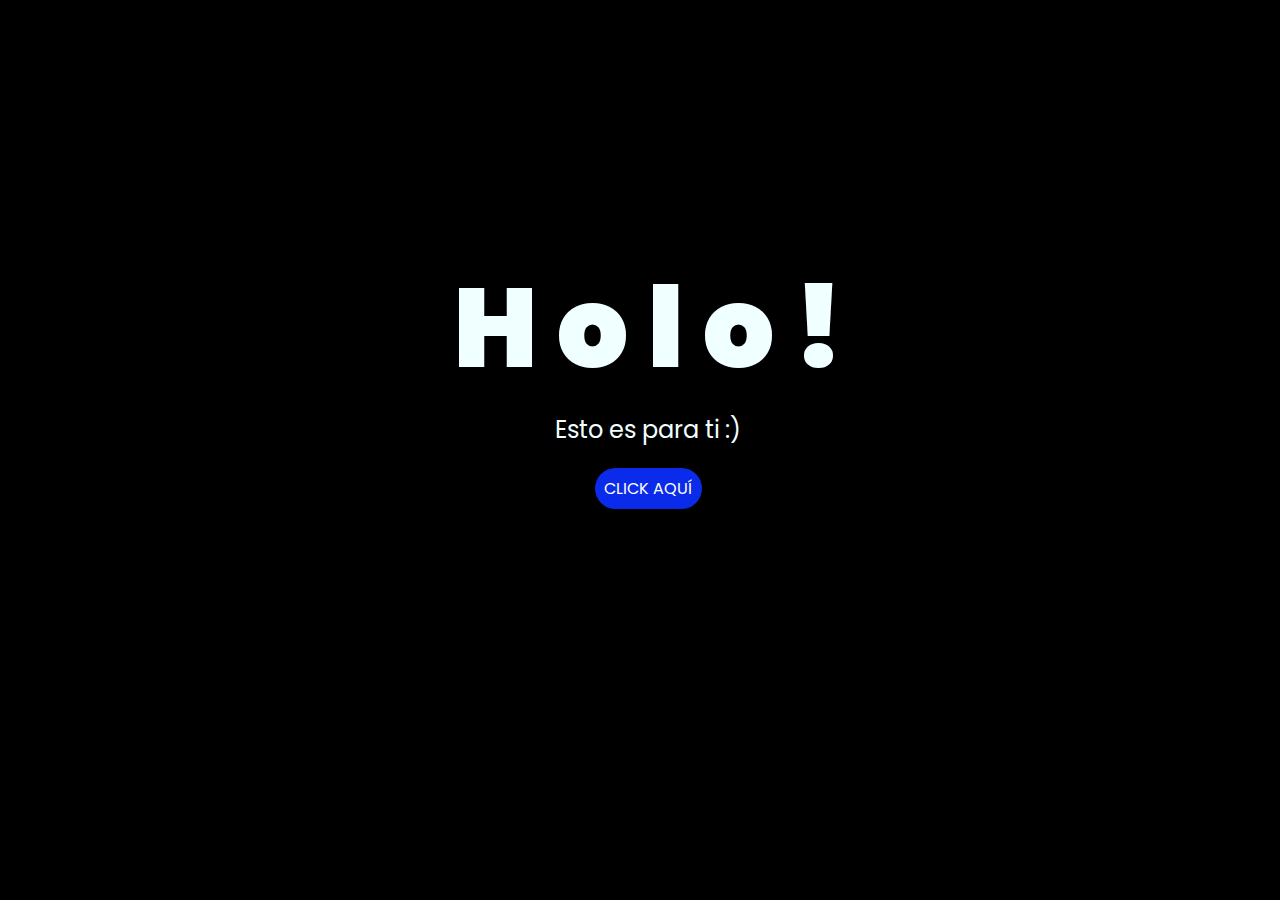
<file: index.html>
<!DOCTYPE html>
<html lang="es">

<head>
    <meta charset="UTF-8">
    <meta http-equiv="X-UA-Compatible" content="IE=edge">
    <meta name="viewport" content="width=device-width, initial-scale=1.0">
    <link rel="stylesheet" href="css/style.css">
    <link rel="icon" href="img/flowers.png" type="image/x-icon">
    <title>Flowers</title>
</head>

<body>
    <div class="greetings">
        <span>H</span>
        <span>o</span>
        <span>l</span>
        <span>o</span>
        <span>!</span>
    </div>
    <div class="description">
        <span>Esto es para ti :)</span>
    </div>
    <div class="button">
        <button class="botones">
            <a href="flower.html" style="color: #fff;">CLICK AQUÍ</a>
        </button>
    </div>

</body>

</html>
</file>
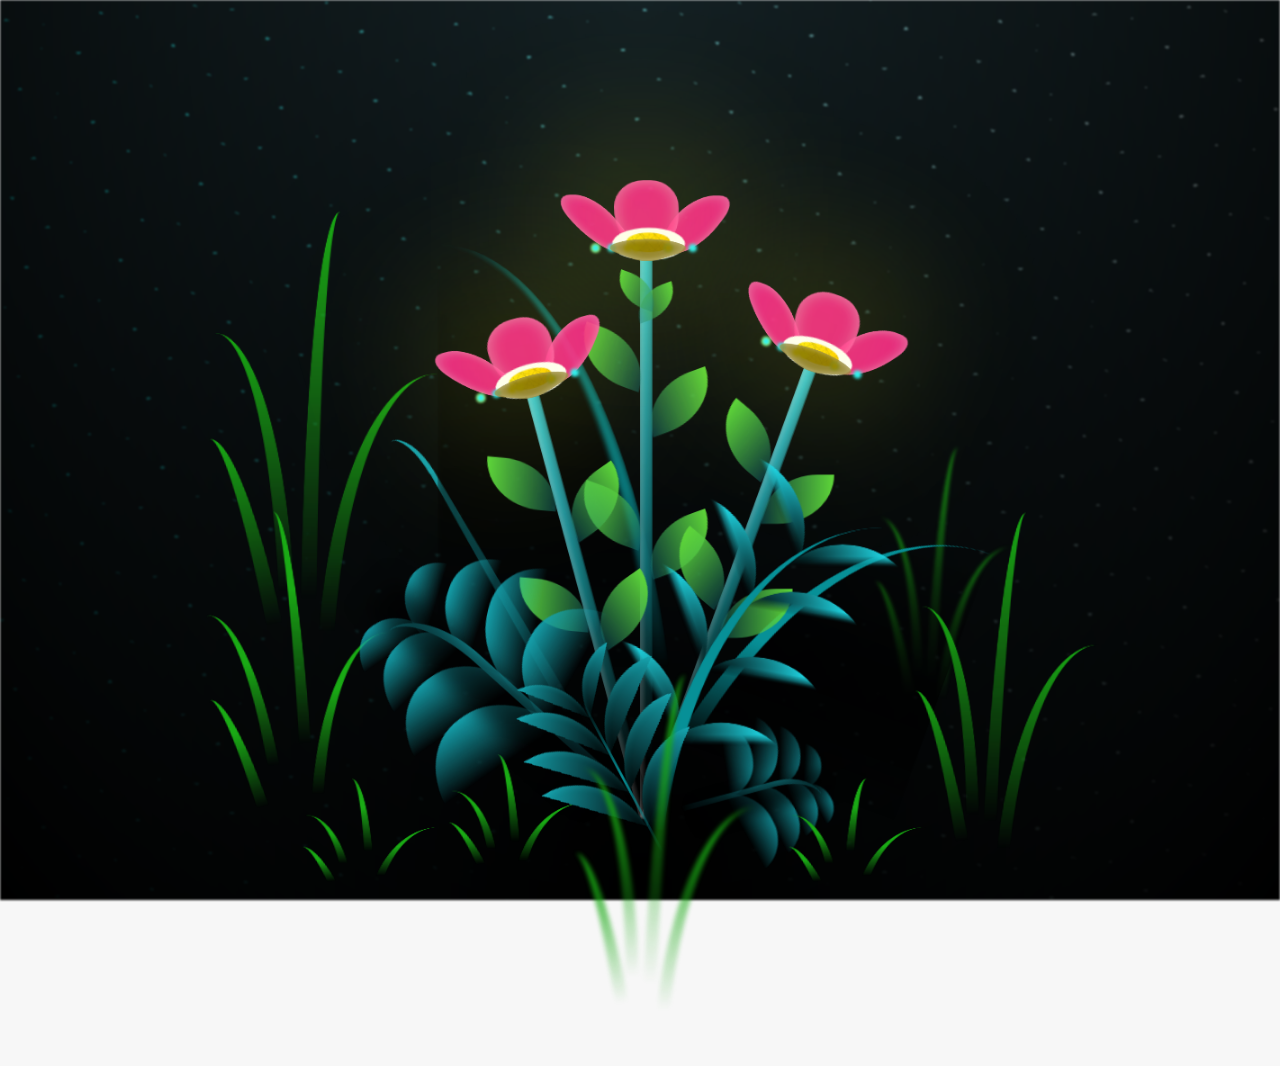
<file: flower.html>
<!DOCTYPE html>
<html lang="es">
  <head>
    <meta charset="UTF-8" />
    <meta http-equiv="X-UA-Compatible" content="IE=edge" />
    <meta name="viewport" content="width=device-width, initial-scale=1.0" />
    <link rel="stylesheet" href="css/main.css" />
    <link rel="icon" href="img/flowers.png" type="image/x-icon" />
    <title>Flower</title>
  </head>
     
    </div>
    <h1 class="titulo">Un recordatorio de que eres alguien muy especial para mí.</h1>
  
    <div class="night"></div>
    <div class="flowers">
      <div class="flower flower--1">
        <div class="flower__leafs flower__leafs--1">
          <div class="flower__leaf flower__leaf--1"></div>
          <div class="flower__leaf flower__leaf--2"></div>
          <div class="flower__leaf flower__leaf--3"></div>
          <div class="flower__leaf flower__leaf--4"></div>
          <div class="flower__white-circle"></div>

          <div class="flower__light flower__light--1"></div>
          <div class="flower__light flower__light--2"></div>
          <div class="flower__light flower__light--3"></div>
          <div class="flower__light flower__light--4"></div>
          <div class="flower__light flower__light--5"></div>
          <div class="flower__light flower__light--6"></div>
          <div class="flower__light flower__light--7"></div>
          <div class="flower__light flower__light--8"></div>
        </div>
        <div class="flower__line">
          <div class="flower__line__leaf flower__line__leaf--1"></div>
          <div class="flower__line__leaf flower__line__leaf--2"></div>
          <div class="flower__line__leaf flower__line__leaf--3"></div>
          <div class="flower__line__leaf flower__line__leaf--4"></div>
          <div class="flower__line__leaf flower__line__leaf--5"></div>
          <div class="flower__line__leaf flower__line__leaf--6"></div>
        </div>
      </div>

      <div class="flower flower--2">
        <div class="flower__leafs flower__leafs--2">
          <div class="flower__leaf flower__leaf--1"></div>
          <div class="flower__leaf flower__leaf--2"></div>
          <div class="flower__leaf flower__leaf--3"></div>
          <div class="flower__leaf flower__leaf--4"></div>
          <div class="flower__white-circle"></div>

          <div class="flower__light flower__light--1"></div>
          <div class="flower__light flower__light--2"></div>
          <div class="flower__light flower__light--3"></div>
          <div class="flower__light flower__light--4"></div>
          <div class="flower__light flower__light--5"></div>
          <div class="flower__light flower__light--6"></div>
          <div class="flower__light flower__light--7"></div>
          <div class="flower__light flower__light--8"></div>
        </div>
        <div class="flower__line">
          <div class="flower__line__leaf flower__line__leaf--1"></div>
          <div class="flower__line__leaf flower__line__leaf--2"></div>
          <div class="flower__line__leaf flower__line__leaf--3"></div>
          <div class="flower__line__leaf flower__line__leaf--4"></div>
        </div>
      </div>

      <div class="flower flower--3">
        <div class="flower__leafs flower__leafs--3">
          <div class="flower__leaf flower__leaf--1"></div>
          <div class="flower__leaf flower__leaf--2"></div>
          <div class="flower__leaf flower__leaf--3"></div>
          <div class="flower__leaf flower__leaf--4"></div>
          <div class="flower__white-circle"></div>

          <div class="flower__light flower__light--1"></div>
          <div class="flower__light flower__light--2"></div>
          <div class="flower__light flower__light--3"></div>
          <div class="flower__light flower__light--4"></div>
          <div class="flower__light flower__light--5"></div>
          <div class="flower__light flower__light--6"></div>
          <div class="flower__light flower__light--7"></div>
          <div class="flower__light flower__light--8"></div>
        </div>
        <div class="flower__line">
          <div class="flower__line__leaf flower__line__leaf--1"></div>
          <div class="flower__line__leaf flower__line__leaf--2"></div>
          <div class="flower__line__leaf flower__line__leaf--3"></div>
          <div class="flower__line__leaf flower__line__leaf--4"></div>
        </div>
      </div>

      <div class="grow-ans" style="--d: 1.2s">
        <div class="flower__g-long">
          <div class="flower__g-long__top"></div>
          <div class="flower__g-long__bottom"></div>
        </div>
      </div>

      <div class="growing-grass">
        <div class="flower__grass flower__grass--1">
          <div class="flower__grass--top"></div>
          <div class="flower__grass--bottom"></div>
          <div class="flower__grass__leaf flower__grass__leaf--1"></div>
          <div class="flower__grass__leaf flower__grass__leaf--2"></div>
          <div class="flower__grass__leaf flower__grass__leaf--3"></div>
          <div class="flower__grass__leaf flower__grass__leaf--4"></div>
          <div class="flower__grass__leaf flower__grass__leaf--5"></div>
          <div class="flower__grass__leaf flower__grass__leaf--6"></div>
          <div class="flower__grass__leaf flower__grass__leaf--7"></div>
          <div class="flower__grass__leaf flower__grass__leaf--8"></div>
          <div class="flower__grass__overlay"></div>
        </div>
      </div>

      <div class="growing-grass">
        <div class="flower__grass flower__grass--2">
          <div class="flower__grass--top"></div>
          <div class="flower__grass--bottom"></div>
          <div class="flower__grass__leaf flower__grass__leaf--1"></div>
          <div class="flower__grass__leaf flower__grass__leaf--2"></div>
          <div class="flower__grass__leaf flower__grass__leaf--3"></div>
          <div class="flower__grass__leaf flower__grass__leaf--4"></div>
          <div class="flower__grass__leaf flower__grass__leaf--5"></div>
          <div class="flower__grass__leaf flower__grass__leaf--6"></div>
          <div class="flower__grass__leaf flower__grass__leaf--7"></div>
          <div class="flower__grass__leaf flower__grass__leaf--8"></div>
          <div class="flower__grass__overlay"></div>
        </div>
      </div>

      <div class="grow-ans" style="--d: 2.4s">
        <div class="flower__g-right flower__g-right--1">
          <div class="leaf"></div>
        </div>
      </div>

      <div class="grow-ans" style="--d: 2.8s">
        <div class="flower__g-right flower__g-right--2">
          <div class="leaf"></div>
        </div>
      </div>

      <div class="grow-ans" style="--d: 2.8s">
        <div class="flower__g-front">
          <div
            class="flower__g-front__leaf-wrapper flower__g-front__leaf-wrapper--1"
          >
            <div class="flower__g-front__leaf"></div>
          </div>
          <div
            class="flower__g-front__leaf-wrapper flower__g-front__leaf-wrapper--2"
          >
            <div class="flower__g-front__leaf"></div>
          </div>
          <div
            class="flower__g-front__leaf-wrapper flower__g-front__leaf-wrapper--3"
          >
            <div class="flower__g-front__leaf"></div>
          </div>
          <div
            class="flower__g-front__leaf-wrapper flower__g-front__leaf-wrapper--4"
          >
            <div class="flower__g-front__leaf"></div>
          </div>
          <div
            class="flower__g-front__leaf-wrapper flower__g-front__leaf-wrapper--5"
          >
            <div class="flower__g-front__leaf"></div>
          </div>
          <div
            class="flower__g-front__leaf-wrapper flower__g-front__leaf-wrapper--6"
          >
            <div class="flower__g-front__leaf"></div>
          </div>
          <div
            class="flower__g-front__leaf-wrapper flower__g-front__leaf-wrapper--7"
          >
            <div class="flower__g-front__leaf"></div>
          </div>
          <div
            class="flower__g-front__leaf-wrapper flower__g-front__leaf-wrapper--8"
          >
            <div class="flower__g-front__leaf"></div>
          </div>
          <div class="flower__g-front__line"></div>
        </div>
      </div>

      <div class="grow-ans" style="--d: 3.2s">
        <div class="flower__g-fr">
          <div class="leaf"></div>
          <div class="flower__g-fr__leaf flower__g-fr__leaf--1"></div>
          <div class="flower__g-fr__leaf flower__g-fr__leaf--2"></div>
          <div class="flower__g-fr__leaf flower__g-fr__leaf--3"></div>
          <div class="flower__g-fr__leaf flower__g-fr__leaf--4"></div>
          <div class="flower__g-fr__leaf flower__g-fr__leaf--5"></div>
          <div class="flower__g-fr__leaf flower__g-fr__leaf--6"></div>
          <div class="flower__g-fr__leaf flower__g-fr__leaf--7"></div>
          <div class="flower__g-fr__leaf flower__g-fr__leaf--8"></div>
        </div>
      </div>

      <div class="long-g long-g--0">
        <div class="grow-ans" style="--d: 3s">
          <div class="leaf leaf--0"></div>
        </div>
        <div class="grow-ans" style="--d: 2.2s">
          <div class="leaf leaf--1"></div>
        </div>
        <div class="grow-ans" style="--d: 3.4s">
          <div class="leaf leaf--2"></div>
        </div>
        <div class="grow-ans" style="--d: 3.6s">
          <div class="leaf leaf--3"></div>
        </div>
      </div>

      <div class="long-g long-g--1">
        <div class="grow-ans" style="--d: 3.6s">
          <div class="leaf leaf--0"></div>
        </div>
        <div class="grow-ans" style="--d: 3.8s">
          <div class="leaf leaf--1"></div>
        </div>
        <div class="grow-ans" style="--d: 4s">
          <div class="leaf leaf--2"></div>
        </div>
        <div class="grow-ans" style="--d: 4.2s">
          <div class="leaf leaf--3"></div>
        </div>
      </div>

      <div class="long-g long-g--2">
        <div class="grow-ans" style="--d: 4s">
          <div class="leaf leaf--0"></div>
        </div>
        <div class="grow-ans" style="--d: 4.2s">
          <div class="leaf leaf--1"></div>
        </div>
        <div class="grow-ans" style="--d: 4.4s">
          <div class="leaf leaf--2"></div>
        </div>
        <div class="grow-ans" style="--d: 4.6s">
          <div class="leaf leaf--3"></div>
        </div>
      </div>

      <div class="long-g long-g--3">
        <div class="grow-ans" style="--d: 4s">
          <div class="leaf leaf--0"></div>
        </div>
        <div class="grow-ans" style="--d: 4.2s">
          <div class="leaf leaf--1"></div>
        </div>
        <div class="grow-ans" style="--d: 3s">
          <div class="leaf leaf--2"></div>
        </div>
        <div class="grow-ans" style="--d: 3.6s">
          <div class="leaf leaf--3"></div>
        </div>
      </div>

      <div class="long-g long-g--4">
        <div class="grow-ans" style="--d: 4s">
          <div class="leaf leaf--0"></div>
        </div>
        <div class="grow-ans" style="--d: 4.2s">
          <div class="leaf leaf--1"></div>
        </div>
        <div class="grow-ans" style="--d: 3s">
          <div class="leaf leaf--2"></div>
        </div>
        <div class="grow-ans" style="--d: 3.6s">
          <div class="leaf leaf--3"></div>
        </div>
      </div>

      <div class="long-g long-g--5">
        <div class="grow-ans" style="--d: 4s">
          <div class="leaf leaf--0"></div>
        </div>
        <div class="grow-ans" style="--d: 4.2s">
          <div class="leaf leaf--1"></div>
        </div>
        <div class="grow-ans" style="--d: 3s">
          <div class="leaf leaf--2"></div>
        </div>
        <div class="grow-ans" style="--d: 3.6s">
          <div class="leaf leaf--3"></div>
        </div>
      </div>

      <div class="long-g long-g--6">
        <div class="grow-ans" style="--d: 4.2s">
          <div class="leaf leaf--0"></div>
        </div>
        <div class="grow-ans" style="--d: 4.4s">
          <div class="leaf leaf--1"></div>
        </div>
        <div class="grow-ans" style="--d: 4.6s">
          <div class="leaf leaf--2"></div>
        </div>
        <div class="grow-ans" style="--d: 4.8s">
          <div class="leaf leaf--3"></div>
        </div>
      </div>

      <div class="long-g long-g--7">
        <div class="grow-ans" style="--d: 3s">
          <div class="leaf leaf--0"></div>
        </div>
        <div class="grow-ans" style="--d: 3.2s">
          <div class="leaf leaf--1"></div>
        </div>
        <div class="grow-ans" style="--d: 3.5s">
          <div class="leaf leaf--2"></div>
        </div>
        <div class="grow-ans" style="--d: 3.6s">
          <div class="leaf leaf--3"></div>
        </div>
      </div>
    </div>
    <script src="anim.js"></script>
    <script src="main.js"></script>
  </body>
</html>
</file>
<file: css/style.css>
@import url('https://fonts.googleapis.com/css2?family=Poppins:ital,wght@0,500;1,900&display=swap');
*{
    font-family: 'Poppins',cursive;
}
body{
    color: azure;
    width: 100%;
    height: 82vh;
    display: flex;
    flex-direction: column;
    align-items: center;
    justify-content: center;
    background-color: black;
    /* padding-top: -30; */
}

.botones{
    padding: 9px;
    border-radius: 80px;
    background-color: transparent;
    border: none;
}

.botones a{
    background-color: #0a2be9;
    padding: 9px;
    border-radius: 80px;
    -webkit-border-radius: 80px;
    -moz-border-radius: 80px;
    -ms-border-radius: 80px;
    -o-border-radius: 80px;

}

.botones a:focus{
    background-color: rgb(50, 194, 194);
}

.greetings{
    font-size: 7rem;
    font-weight: 900;
}
.greetings > span{
    animation: glow 2.5s ease-in-out infinite;
}
@keyframes glow{
    0%, 100%{
        color: #fff;
        text-shadow: 0 0 12px #39c6d6, 0 0 50px #39c6d6, 0 0 100px #39c6d6;
    }
    10%, 90%{
        color: #111;
        text-shadow: none;
    }
}
.greetings > span:nth-child(2){
    animation-delay: .2s ;
}
.greetings > span:nth-child(3){
    animation-delay: .4s ;
}
.greetings > span:nth-child(4){
    animation-delay: .6s;
}
.greetings > span:nth-child(5){
    animation-delay: .8s;
}
.greetings > span:nth-child(6){
    animation-delay: 1s;
}

.description{
    font-size: 1.5rem;
    margin-bottom: 20px;
}

.button a{
    text-decoration: none;
    font-size: 1rem;
    color: #111;
}

@media screen and (max-width:574px){
    .greetings{
        display: block;
        font-size: 4rem;
        font-weight: 800;
        text-align: center;
    }
    .description{
        font-size: 2rem;
    }
    
    .button a{
        font-size: 1rem;
    }
}
</file>
<file: css/main.css>
*,
*::after,
*::before {
  padding: 0;
  margin: 0;
  box-sizing: border-box;
}

:root {
  --dark-color: #000;
}

body {
  display: flex;
  align-items: flex-end;
  justify-content: center;
  min-height: 100vh;
  background-color: var(--dark-color);
  overflow: hidden;
  perspective: 1000px;
}

#lyrics {
  font-size: 28px;
  font-family: "Franklin Gothic Medium", "Arial Narrow", Arial, sans-serif;
  color: white;
  position: absolute;
  margin-bottom: 20%;
  z-index: 1;
  font-weight: bold;
  letter-spacing: 4px;
}
@media only screen and (max-width: 600px) {
  /* Estilos específicos para dispositivos con un ancho máximo de 600px */
  #lyrics {
      font-size: 14px; /* Reduce el tamaño del texto para dispositivos más pequeños */
      margin-bottom: 530px;
      letter-spacing: 3px;
  }

}
.titulo {
  margin-bottom: 180px;
  font-family: "Arial Narrow", Arial, sans-serif;
  color: #00ffff;
  position: absolute;
  font-weight: bold;
  letter-spacing: 10px;
  opacity: 0;
  animation: fadeIn 3s ease-in-out forwards;
  text-align: center;
}
@keyframes fadeIn {
  from {
    opacity: 0;
  }
  to {
    opacity: 1;
  }
}

.night {
  z-index: -1;
  position: absolute;
  left: 50%;
  top: 0;
  transform: translateX(-50%);
  width: 100%;
  height: 100%;
  filter: blur(0.1vmin);
  background-image: radial-gradient(
      ellipse at top,
      transparent 0%,
      var(--dark-color)
    ),
    radial-gradient(
      ellipse at bottom,
      var(--dark-color),
      rgba(145, 233, 255, 0.2)
    ),
    repeating-linear-gradient(
      220deg,
      rgb(0, 0, 0) 0px,
      rgb(0, 0, 0) 19px,
      transparent 19px,
      transparent 22px
    ),
    repeating-linear-gradient(
      189deg,
      rgb(0, 0, 0) 0px,
      rgb(0, 0, 0) 19px,
      transparent 19px,
      transparent 22px
    ),
    repeating-linear-gradient(
      148deg,
      rgb(0, 0, 0) 0px,
      rgb(0, 0, 0) 19px,
      transparent 19px,
      transparent 22px
    ),
    linear-gradient(90deg, rgb(0, 255, 250), rgb(240, 240, 240));
}

.flowers {
  position: relative;
  transform: scale(0.9);
  /*margin-bottom: 100px;
  */
}

@media only screen and (max-width: 600px) {
  /* Estilos específicos para dispositivos con un ancho máximo de 600px */
.flowers {
      font-size: 14px;
      margin-bottom: 35%;
      letter-spacing: 3px;
      transform: scale(1.0);
}

}

.flower {
  position: absolute;
  bottom: 10vmin;
  transform-origin: bottom center;
  z-index: 10;
  --fl-speed: 0.8s;
}
.flower--1 {
  -webkit-animation: moving-flower-1 4s linear infinite;
  animation: moving-flower-1 4s linear infinite;
}
.flower--1 .flower__line {
  height: 70vmin;
  -webkit-animation-delay: 0.3s;
  animation-delay: 0.3s;
}
.flower--1 .flower__line__leaf--1 {
  -webkit-animation: blooming-leaf-right var(--fl-speed) 1.6s backwards;
  animation: blooming-leaf-right var(--fl-speed) 1.6s backwards;
}
.flower--1 .flower__line__leaf--2 {
  -webkit-animation: blooming-leaf-right var(--fl-speed) 1.4s backwards;
  animation: blooming-leaf-right var(--fl-speed) 1.4s backwards;
}
.flower--1 .flower__line__leaf--3 {
  -webkit-animation: blooming-leaf-left var(--fl-speed) 1.2s backwards;
  animation: blooming-leaf-left var(--fl-speed) 1.2s backwards;
}
.flower--1 .flower__line__leaf--4 {
  -webkit-animation: blooming-leaf-left var(--fl-speed) 1s backwards;
  animation: blooming-leaf-left var(--fl-speed) 1s backwards;
}
.flower--1 .flower__line__leaf--5 {
  -webkit-animation: blooming-leaf-right var(--fl-speed) 1.8s backwards;
  animation: blooming-leaf-right var(--fl-speed) 1.8s backwards;
}
.flower--1 .flower__line__leaf--6 {
  -webkit-animation: blooming-leaf-left var(--fl-speed) 2s backwards;
  animation: blooming-leaf-left var(--fl-speed) 2s backwards;
}
.flower--2 {
  left: 50%;
  transform: rotate(20deg);
  -webkit-animation: moving-flower-2 4s linear infinite;
  animation: moving-flower-2 4s linear infinite;
}
.flower--2 .flower__line {
  height: 60vmin;
  -webkit-animation-delay: 0.6s;
  animation-delay: 0.6s;
}
.flower--2 .flower__line__leaf--1 {
  -webkit-animation: blooming-leaf-right var(--fl-speed) 1.9s backwards;
  animation: blooming-leaf-right var(--fl-speed) 1.9s backwards;
}
.flower--2 .flower__line__leaf--2 {
  -webkit-animation: blooming-leaf-right var(--fl-speed) 1.7s backwards;
  animation: blooming-leaf-right var(--fl-speed) 1.7s backwards;
}
.flower--2 .flower__line__leaf--3 {
  -webkit-animation: blooming-leaf-left var(--fl-speed) 1.5s backwards;
  animation: blooming-leaf-left var(--fl-speed) 1.5s backwards;
}
.flower--2 .flower__line__leaf--4 {
  -webkit-animation: blooming-leaf-left var(--fl-speed) 1.3s backwards;
  animation: blooming-leaf-left var(--fl-speed) 1.3s backwards;
}
.flower--3 {
  left: 50%;
  transform: rotate(-15deg);
  -webkit-animation: moving-flower-3 4s linear infinite;
  animation: moving-flower-3 4s linear infinite;
}
.flower--3 .flower__line {
  -webkit-animation-delay: 0.9s;
  animation-delay: 0.9s;
}
.flower--3 .flower__line__leaf--1 {
  -webkit-animation: blooming-leaf-right var(--fl-speed) 2.5s backwards;
  animation: blooming-leaf-right var(--fl-speed) 2.5s backwards;
}
.flower--3 .flower__line__leaf--2 {
  -webkit-animation: blooming-leaf-right var(--fl-speed) 2.3s backwards;
  animation: blooming-leaf-right var(--fl-speed) 2.3s backwards;
}
.flower--3 .flower__line__leaf--3 {
  -webkit-animation: blooming-leaf-left var(--fl-speed) 2.1s backwards;
  animation: blooming-leaf-left var(--fl-speed) 2.1s backwards;
}
.flower--3 .flower__line__leaf--4 {
  -webkit-animation: blooming-leaf-left var(--fl-speed) 1.9s backwards;
  animation: blooming-leaf-left var(--fl-speed) 1.9s backwards;
}
.flower__leafs {
  position: relative;
  -webkit-animation: blooming-flower 2s backwards;
  animation: blooming-flower 2s backwards;
}
.flower__leafs--1 {
  -webkit-animation-delay: 1.1s;
  animation-delay: 1.1s;
}
.flower__leafs--2 {
  -webkit-animation-delay: 1.4s;
  animation-delay: 1.4s;
}
.flower__leafs--3 {
  -webkit-animation-delay: 1.7s;
  animation-delay: 1.7s;
}
.flower__leafs::after {
  content: "";
  position: absolute;
  left: 0;
  top: 0;
  transform: translate(-50%, -100%);
  width: 8vmin;
  height: 8vmin;
  background-color: #f9fd25;
  /* background-color: #fd2525; */
  filter: blur(10vmin);
}
.flower__leaf {
  position: absolute;
  bottom: 0;
  left: 50%;
  width: 8vmin;
  height: 11vmin;
  border-radius: 51% 49% 47% 53%/44% 45% 55% 69%;
  background-color: #253bfd;
  background-color: #ff2190;
  transform-origin: bottom center;
  opacity: 0.9;
  box-shadow: inset 0 0 2vmin rgba(255, 255, 255, 0.5);
}
.flower__leaf--1 {
  transform: translate(-10%, 1%) rotateY(40deg) rotateX(-50deg);
}
.flower__leaf--2 {
  transform: translate(-50%, -4%) rotateX(40deg);
}
.flower__leaf--3 {
  transform: translate(-90%, 0%) rotateY(45deg) rotateX(50deg);
}
.flower__leaf--4 {
  width: 8vmin;
  height: 8vmin;
  transform-origin: bottom left;
  border-radius: 4vmin 10vmin 4vmin 4vmin;
  transform: translate(0%, 18%) rotateX(70deg) rotate(-43deg);
  background-color: #7c6901;
  z-index: 1;
  opacity: 0.8;
}
.flower__white-circle {
  position: absolute;
  left: -3.5vmin;
  top: -3vmin;
  width: 9vmin;
  height: 4vmin;
  border-radius: 50%;
  background-color: #fff;
}
.flower__white-circle::after {
  content: "";
  position: absolute;
  left: 50%;
  top: 45%;
  transform: translate(-50%, -50%);
  width: 60%;
  height: 60%;
  border-radius: inherit;
  background-image: repeating-linear-gradient(
      135deg,
      rgba(0, 0, 0, 0.03) 0px,
      rgba(0, 0, 0, 0.03) 1px,
      transparent 1px,
      transparent 12px
    ),
    repeating-linear-gradient(
      45deg,
      rgba(0, 0, 0, 0.03) 0px,
      rgba(0, 0, 0, 0.03) 1px,
      transparent 1px,
      transparent 12px
    ),
    repeating-linear-gradient(
      67.5deg,
      rgba(0, 0, 0, 0.03) 0px,
      rgba(0, 0, 0, 0.03) 1px,
      transparent 1px,
      transparent 12px
    ),
    repeating-linear-gradient(
      135deg,
      rgba(0, 0, 0, 0.03) 0px,
      rgba(0, 0, 0, 0.03) 1px,
      transparent 1px,
      transparent 12px
    ),
    repeating-linear-gradient(
      45deg,
      rgba(0, 0, 0, 0.03) 0px,
      rgba(0, 0, 0, 0.03) 1px,
      transparent 1px,
      transparent 12px
    ),
    repeating-linear-gradient(
      112.5deg,
      rgba(0, 0, 0, 0.03) 0px,
      rgba(0, 0, 0, 0.03) 1px,
      transparent 1px,
      transparent 12px
    ),
    repeating-linear-gradient(
      112.5deg,
      rgba(0, 0, 0, 0.03) 0px,
      rgba(0, 0, 0, 0.03) 1px,
      transparent 1px,
      transparent 12px
    ),
    repeating-linear-gradient(
      45deg,
      rgba(0, 0, 0, 0.03) 0px,
      rgba(0, 0, 0, 0.03) 1px,
      transparent 1px,
      transparent 12px
    ),
    repeating-linear-gradient(
      22.5deg,
      rgba(0, 0, 0, 0.03) 0px,
      rgba(0, 0, 0, 0.03) 1px,
      transparent 1px,
      transparent 12px
    ),
    repeating-linear-gradient(
      45deg,
      rgba(0, 0, 0, 0.03) 0px,
      rgba(0, 0, 0, 0.03) 1px,
      transparent 1px,
      transparent 12px
    ),
    repeating-linear-gradient(
      22.5deg,
      rgba(0, 0, 0, 0.03) 0px,
      rgba(0, 0, 0, 0.03) 1px,
      transparent 1px,
      transparent 12px
    ),
    repeating-linear-gradient(
      135deg,
      rgba(0, 0, 0, 0.03) 0px,
      rgba(0, 0, 0, 0.03) 1px,
      transparent 1px,
      transparent 12px
    ),
    repeating-linear-gradient(
      157.5deg,
      rgba(0, 0, 0, 0.03) 0px,
      rgba(0, 0, 0, 0.03) 1px,
      transparent 1px,
      transparent 12px
    ),
    repeating-linear-gradient(
      67.5deg,
      rgba(0, 0, 0, 0.03) 0px,
      rgba(0, 0, 0, 0.03) 1px,
      transparent 1px,
      transparent 12px
    ),
    repeating-linear-gradient(
      67.5deg,
      rgba(0, 0, 0, 0.03) 0px,
      rgba(0, 0, 0, 0.03) 1px,
      transparent 1px,
      transparent 12px
    ),
    linear-gradient(90deg, rgb(255, 235, 18), rgb(255, 206, 0));
}
.flower__line {
  height: 55vmin;
  width: 1.5vmin;
  background-image: linear-gradient(
      to left,
      rgba(0, 0, 0, 0.2),
      transparent,
      rgba(255, 255, 255, 0.2)
    ),
    linear-gradient(to top, transparent 10%, #14757a, #39c6d6);
  box-shadow: inset 0 0 2px rgba(0, 0, 0, 0.5);
  -webkit-animation: grow-flower-tree 4s backwards;
  animation: grow-flower-tree 4s backwards;
}
.flower__line__leaf {
  --w: 7vmin;
  --h: calc(var(--w) + 2vmin);
  position: absolute;
  top: 20%;
  left: 90%;
  width: var(--w);
  height: var(--h);
  border-top-right-radius: var(--h);
  border-bottom-left-radius: var(--h);
  background-image: linear-gradient(to top, rgba(20, 117, 122, 0.4), #5ed639);
}
.flower__line__leaf--1 {
  transform: rotate(70deg) rotateY(30deg);
}
.flower__line__leaf--2 {
  top: 45%;
  transform: rotate(70deg) rotateY(30deg);
}
.flower__line__leaf--3,
.flower__line__leaf--4,
.flower__line__leaf--6 {
  border-top-right-radius: 0;
  border-bottom-left-radius: 0;
  border-top-left-radius: var(--h);
  border-bottom-right-radius: var(--h);
  left: -460%;
  top: 12%;
  transform: rotate(-70deg) rotateY(30deg);
}
.flower__line__leaf--4 {
  top: 40%;
}
.flower__line__leaf--5 {
  top: 0;
  transform-origin: left;
  transform: rotate(70deg) rotateY(30deg) scale(0.6);
}
.flower__line__leaf--6 {
  top: -2%;
  left: -450%;
  transform-origin: right;
  transform: rotate(-70deg) rotateY(30deg) scale(0.6);
}
.flower__light {
  position: absolute;
  bottom: 0vmin;
  width: 1vmin;
  height: 1vmin;
  background-color: rgb(255, 251, 0);
  border-radius: 50%;
  filter: blur(0.2vmin);
  -webkit-animation: light-ans 4s linear infinite backwards;
  animation: light-ans 4s linear infinite backwards;
}
.flower__light:nth-child(odd) {
  background-color: #23f0ff;
}
.flower__light--1 {
  left: -2vmin;
  -webkit-animation-delay: 1s;
  animation-delay: 1s;
}
.flower__light--2 {
  left: 3vmin;
  -webkit-animation-delay: 0.5s;
  animation-delay: 0.5s;
}
.flower__light--3 {
  left: -6vmin;
  -webkit-animation-delay: 0.3s;
  animation-delay: 0.3s;
}
.flower__light--4 {
  left: 6vmin;
  -webkit-animation-delay: 0.9s;
  animation-delay: 0.9s;
}
.flower__light--5 {
  left: -1vmin;
  -webkit-animation-delay: 1.5s;
  animation-delay: 1.5s;
}
.flower__light--6 {
  left: -4vmin;
  -webkit-animation-delay: 3s;
  animation-delay: 3s;
}
.flower__light--7 {
  left: 3vmin;
  -webkit-animation-delay: 2s;
  animation-delay: 2s;
}
.flower__light--8 {
  left: -6vmin;
  -webkit-animation-delay: 3.5s;
  animation-delay: 3.5s;
}
.flower__grass {
  --c: #159faa;
  --line-w: 1.5vmin;
  position: absolute;
  bottom: 12vmin;
  left: -7vmin;
  display: flex;
  flex-direction: column;
  align-items: flex-end;
  z-index: 20;
  transform-origin: bottom center;
  transform: rotate(-48deg) rotateY(40deg);
}
.flower__grass--1 {
  -webkit-animation: moving-grass 2s linear infinite;
  animation: moving-grass 2s linear infinite;
}
.flower__grass--2 {
  left: 2vmin;
  bottom: 10vmin;
  transform: scale(0.5) rotate(75deg) rotateX(10deg) rotateY(-200deg);
  opacity: 0.8;
  z-index: 0;
  -webkit-animation: moving-grass--2 1.5s linear infinite;
  animation: moving-grass--2 1.5s linear infinite;
}
.flower__grass--top {
  width: 7vmin;
  height: 10vmin;
  border-top-right-radius: 100%;
  border-right: var(--line-w) solid var(--c);
  transform-origin: bottom center;
  transform: rotate(-2deg);
}
.flower__grass--bottom {
  margin-top: -2px;
  width: var(--line-w);
  height: 25vmin;
  background-image: linear-gradient(to top, transparent, var(--c));
}
.flower__grass__leaf {
  --size: 10vmin;
  position: absolute;
  width: calc(var(--size) * 2.1);
  height: var(--size);
  border-top-left-radius: var(--size);
  border-top-right-radius: var(--size);
  background-image: linear-gradient(
    to top,
    transparent,
    transparent 30%,
    var(--c)
  );
  z-index: 100;
}
.flower__grass__leaf--1 {
  top: -6%;
  left: 30%;
  --size: 6vmin;
  transform: rotate(-20deg);
  -webkit-animation: growing-grass-ans--1 2s 2.6s backwards;
  animation: growing-grass-ans--1 2s 2.6s backwards;
}
@-webkit-keyframes growing-grass-ans--1 {
  0% {
    transform-origin: bottom left;
    transform: rotate(-20deg) scale(0);
  }
}
@keyframes growing-grass-ans--1 {
  0% {
    transform-origin: bottom left;
    transform: rotate(-20deg) scale(0);
  }
}
.flower__grass__leaf--2 {
  top: -5%;
  left: -110%;
  --size: 6vmin;
  transform: rotate(10deg);
  -webkit-animation: growing-grass-ans--2 2s 2.4s linear backwards;
  animation: growing-grass-ans--2 2s 2.4s linear backwards;
}
@-webkit-keyframes growing-grass-ans--2 {
  0% {
    transform-origin: bottom right;
    transform: rotate(10deg) scale(0);
  }
}
@keyframes growing-grass-ans--2 {
  0% {
    transform-origin: bottom right;
    transform: rotate(10deg) scale(0);
  }
}
.flower__grass__leaf--3 {
  top: 5%;
  left: 60%;
  --size: 8vmin;
  transform: rotate(-18deg) rotateX(-20deg);
  -webkit-animation: growing-grass-ans--3 2s 2.2s linear backwards;
  animation: growing-grass-ans--3 2s 2.2s linear backwards;
}
@-webkit-keyframes growing-grass-ans--3 {
  0% {
    transform-origin: bottom left;
    transform: rotate(-18deg) rotateX(-20deg) scale(0);
  }
}
@keyframes growing-grass-ans--3 {
  0% {
    transform-origin: bottom left;
    transform: rotate(-18deg) rotateX(-20deg) scale(0);
  }
}
.flower__grass__leaf--4 {
  top: 6%;
  left: -135%;
  --size: 8vmin;
  transform: rotate(2deg);
  -webkit-animation: growing-grass-ans--4 2s 2s linear backwards;
  animation: growing-grass-ans--4 2s 2s linear backwards;
}
@-webkit-keyframes growing-grass-ans--4 {
  0% {
    transform-origin: bottom right;
    transform: rotate(2deg) scale(0);
  }
}
@keyframes growing-grass-ans--4 {
  0% {
    transform-origin: bottom right;
    transform: rotate(2deg) scale(0);
  }
}
.flower__grass__leaf--5 {
  top: 20%;
  left: 60%;
  --size: 10vmin;
  transform: rotate(-24deg) rotateX(-20deg);
  -webkit-animation: growing-grass-ans--5 2s 1.8s linear backwards;
  animation: growing-grass-ans--5 2s 1.8s linear backwards;
}
@-webkit-keyframes growing-grass-ans--5 {
  0% {
    transform-origin: bottom left;
    transform: rotate(-24deg) rotateX(-20deg) scale(0);
  }
}
@keyframes growing-grass-ans--5 {
  0% {
    transform-origin: bottom left;
    transform: rotate(-24deg) rotateX(-20deg) scale(0);
  }
}
.flower__grass__leaf--6 {
  top: 22%;
  left: -180%;
  --size: 10vmin;
  transform: rotate(10deg);
  -webkit-animation: growing-grass-ans--6 2s 1.6s linear backwards;
  animation: growing-grass-ans--6 2s 1.6s linear backwards;
}
@-webkit-keyframes growing-grass-ans--6 {
  0% {
    transform-origin: bottom right;
    transform: rotate(10deg) scale(0);
  }
}
@keyframes growing-grass-ans--6 {
  0% {
    transform-origin: bottom right;
    transform: rotate(10deg) scale(0);
  }
}
.flower__grass__leaf--7 {
  top: 39%;
  left: 70%;
  --size: 10vmin;
  transform: rotate(-10deg);
  -webkit-animation: growing-grass-ans--7 2s 1.4s linear backwards;
  animation: growing-grass-ans--7 2s 1.4s linear backwards;
}
@-webkit-keyframes growing-grass-ans--7 {
  0% {
    transform-origin: bottom left;
    transform: rotate(-10deg) scale(0);
  }
}
@keyframes growing-grass-ans--7 {
  0% {
    transform-origin: bottom left;
    transform: rotate(-10deg) scale(0);
  }
}
.flower__grass__leaf--8 {
  top: 40%;
  left: -215%;
  --size: 11vmin;
  transform: rotate(10deg);
  -webkit-animation: growing-grass-ans--8 2s 1.2s linear backwards;
  animation: growing-grass-ans--8 2s 1.2s linear backwards;
}
@-webkit-keyframes growing-grass-ans--8 {
  0% {
    transform-origin: bottom right;
    transform: rotate(10deg) scale(0);
  }
}
@keyframes growing-grass-ans--8 {
  0% {
    transform-origin: bottom right;
    transform: rotate(10deg) scale(0);
  }
}
.flower__grass__overlay {
  position: absolute;
  top: -10%;
  right: 0%;
  width: 100%;
  height: 100%;
  background-color: rgba(0, 0, 0, 0.6);
  filter: blur(1.5vmin);
  z-index: 100;
}
.flower__g-long {
  --w: 2vmin;
  --h: 6vmin;
  --c: #159faa;
  position: absolute;
  bottom: 10vmin;
  left: -3vmin;
  transform-origin: bottom center;
  transform: rotate(-30deg) rotateY(-20deg);
  display: flex;
  flex-direction: column;
  align-items: flex-end;
  -webkit-animation: flower-g-long-ans 3s linear infinite;
  animation: flower-g-long-ans 3s linear infinite;
}
@-webkit-keyframes flower-g-long-ans {
  0%,
  100% {
    transform: rotate(-30deg) rotateY(-20deg);
  }
  50% {
    transform: rotate(-32deg) rotateY(-20deg);
  }
}
@keyframes flower-g-long-ans {
  0%,
  100% {
    transform: rotate(-30deg) rotateY(-20deg);
  }
  50% {
    transform: rotate(-32deg) rotateY(-20deg);
  }
}
.flower__g-long__top {
  top: calc(var(--h) * -1);
  width: calc(var(--w) + 1vmin);
  height: var(--h);
  border-top-right-radius: 100%;
  border-right: 0.7vmin solid var(--c);
  transform: translate(-0.7vmin, 1vmin);
}
.flower__g-long__bottom {
  width: var(--w);
  height: 50vmin;
  transform-origin: bottom center;
  background-image: linear-gradient(to top, transparent 30%, var(--c));
  box-shadow: inset 0 0 2px rgba(0, 0, 0, 0.5);
  -webkit-clip-path: polygon(35% 0, 65% 1%, 100% 100%, 0% 100%);
  clip-path: polygon(35% 0, 65% 1%, 100% 100%, 0% 100%);
}
.flower__g-right {
  position: absolute;
  bottom: 6vmin;
  left: -2vmin;
  transform-origin: bottom left;
  transform: rotate(20deg);
}
.flower__g-right .leaf {
  width: 30vmin;
  height: 50vmin;
  border-top-left-radius: 100%;
  border-left: 2vmin solid #079097;
  background-image: linear-gradient(
    to bottom,
    transparent,
    var(--dark-color) 60%
  );
  -webkit-mask-image: linear-gradient(to top, transparent 30%, #079097 60%);
}
.flower__g-right--1 {
  -webkit-animation: flower-g-right-ans 2.5s linear infinite;
  animation: flower-g-right-ans 2.5s linear infinite;
}
.flower__g-right--2 {
  left: 5vmin;
  transform: rotateY(-180deg);
  -webkit-animation: flower-g-right-ans--2 3s linear infinite;
  animation: flower-g-right-ans--2 3s linear infinite;
}
.flower__g-right--2 .leaf {
  height: 75vmin;
  filter: blur(0.3vmin);
  opacity: 0.8;
}
@-webkit-keyframes flower-g-right-ans {
  0%,
  100% {
    transform: rotate(20deg);
  }
  50% {
    transform: rotate(24deg) rotateX(-20deg);
  }
}
@keyframes flower-g-right-ans {
  0%,
  100% {
    transform: rotate(20deg);
  }
  50% {
    transform: rotate(24deg) rotateX(-20deg);
  }
}
@-webkit-keyframes flower-g-right-ans--2 {
  0%,
  100% {
    transform: rotateY(-180deg) rotate(0deg) rotateX(-20deg);
  }
  50% {
    transform: rotateY(-180deg) rotate(6deg) rotateX(-20deg);
  }
}
@keyframes flower-g-right-ans--2 {
  0%,
  100% {
    transform: rotateY(-180deg) rotate(0deg) rotateX(-20deg);
  }
  50% {
    transform: rotateY(-180deg) rotate(6deg) rotateX(-20deg);
  }
}
.flower__g-front {
  position: absolute;
  bottom: 6vmin;
  left: 2.5vmin;
  z-index: 100;
  transform-origin: bottom center;
  transform: rotate(-28deg) rotateY(30deg) scale(1.04);
  -webkit-animation: flower__g-front-ans 2s linear infinite;
  animation: flower__g-front-ans 2s linear infinite;
}
@-webkit-keyframes flower__g-front-ans {
  0%,
  100% {
    transform: rotate(-28deg) rotateY(30deg) scale(1.04);
  }
  50% {
    transform: rotate(-35deg) rotateY(40deg) scale(1.04);
  }
}
@keyframes flower__g-front-ans {
  0%,
  100% {
    transform: rotate(-28deg) rotateY(30deg) scale(1.04);
  }
  50% {
    transform: rotate(-35deg) rotateY(40deg) scale(1.04);
  }
}
.flower__g-front__line {
  width: 0.3vmin;
  height: 20vmin;
  background-image: linear-gradient(
    to top,
    transparent,
    #079097,
    transparent 100%
  );
  position: relative;
}
.flower__g-front__leaf-wrapper {
  position: absolute;
  top: 0;
  left: 0;
  transform-origin: bottom left;
  transform: rotate(10deg);
}
.flower__g-front__leaf-wrapper:nth-child(even) {
  left: 0vmin;
  transform: rotateY(-180deg) rotate(5deg);
  -webkit-animation: flower__g-front__leaf-left-ans 1s ease-in backwards;
  animation: flower__g-front__leaf-left-ans 1s ease-in backwards;
}
.flower__g-front__leaf-wrapper:nth-child(odd) {
  -webkit-animation: flower__g-front__leaf-ans 1s ease-in backwards;
  animation: flower__g-front__leaf-ans 1s ease-in backwards;
}
.flower__g-front__leaf-wrapper--1 {
  top: -8vmin;
  transform: scale(0.7);
  -webkit-animation: flower__g-front__leaf-ans 1s 5.5s ease-in backwards !important;
  animation: flower__g-front__leaf-ans 1s 5.5s ease-in backwards !important;
}
.flower__g-front__leaf-wrapper--2 {
  top: -8vmin;
  transform: rotateY(-180deg) scale(0.7) !important;
  -webkit-animation: flower__g-front__leaf-left-ans-2 1s 4.6s ease-in backwards !important;
  animation: flower__g-front__leaf-left-ans-2 1s 4.6s ease-in backwards !important;
}
.flower__g-front__leaf-wrapper--3 {
  top: -3vmin;
  -webkit-animation: flower__g-front__leaf-ans 1s 4.6s ease-in backwards;
  animation: flower__g-front__leaf-ans 1s 4.6s ease-in backwards;
}
.flower__g-front__leaf-wrapper--4 {
  top: -3vmin;
  transform: rotateY(-180deg) scale(0.9) !important;
  -webkit-animation: flower__g-front__leaf-left-ans-2 1s 4.6s ease-in backwards !important;
  animation: flower__g-front__leaf-left-ans-2 1s 4.6s ease-in backwards !important;
}
@-webkit-keyframes flower__g-front__leaf-left-ans-2 {
  0% {
    transform: rotateY(-180deg) scale(0);
  }
}
@keyframes flower__g-front__leaf-left-ans-2 {
  0% {
    transform: rotateY(-180deg) scale(0);
  }
}
.flower__g-front__leaf-wrapper--5,
.flower__g-front__leaf-wrapper--6 {
  top: 2vmin;
}
.flower__g-front__leaf-wrapper--7,
.flower__g-front__leaf-wrapper--8 {
  top: 6.5vmin;
}
.flower__g-front__leaf-wrapper--2 {
  -webkit-animation-delay: 5.2s !important;
  animation-delay: 5.2s !important;
}
.flower__g-front__leaf-wrapper--3 {
  -webkit-animation-delay: 4.9s !important;
  animation-delay: 4.9s !important;
}
.flower__g-front__leaf-wrapper--5 {
  -webkit-animation-delay: 4.3s !important;
  animation-delay: 4.3s !important;
}
.flower__g-front__leaf-wrapper--6 {
  -webkit-animation-delay: 4.1s !important;
  animation-delay: 4.1s !important;
}
.flower__g-front__leaf-wrapper--7 {
  -webkit-animation-delay: 3.8s !important;
  animation-delay: 3.8s !important;
}
.flower__g-front__leaf-wrapper--8 {
  -webkit-animation-delay: 3.5s !important;
  animation-delay: 3.5s !important;
}
@-webkit-keyframes flower__g-front__leaf-ans {
  0% {
    transform: rotate(10deg) scale(0);
  }
}
@keyframes flower__g-front__leaf-ans {
  0% {
    transform: rotate(10deg) scale(0);
  }
}
@-webkit-keyframes flower__g-front__leaf-left-ans {
  0% {
    transform: rotateY(-180deg) rotate(5deg) scale(0);
  }
}
@keyframes flower__g-front__leaf-left-ans {
  0% {
    transform: rotateY(-180deg) rotate(5deg) scale(0);
  }
}
.flower__g-front__leaf {
  width: 10vmin;
  height: 10vmin;
  border-radius: 100% 0% 0% 100%/100% 100% 0% 0%;
  box-shadow: inset 0 2px 1vmin hsla(184deg, 97%, 58%, 0.2);
  background-image: linear-gradient(
      to bottom left,
      transparent,
      var(--dark-color)
    ),
    linear-gradient(to bottom right, #159faa 50%, transparent 50%, transparent);
  -webkit-mask-image: linear-gradient(
    to bottom right,
    #159faa 50%,
    transparent 50%,
    transparent
  );
  mask-image: linear-gradient(
    to bottom right,
    #159faa 50%,
    transparent 50%,
    transparent
  );
}
.flower__g-fr {
  position: absolute;
  bottom: -4vmin;
  left: vmin;
  transform-origin: bottom left;
  z-index: 10;
  -webkit-animation: flower__g-fr-ans 2s linear infinite;
  animation: flower__g-fr-ans 2s linear infinite;
}
@-webkit-keyframes flower__g-fr-ans {
  0%,
  100% {
    transform: rotate(2deg);
  }
  50% {
    transform: rotate(4deg);
  }
}
@keyframes flower__g-fr-ans {
  0%,
  100% {
    transform: rotate(2deg);
  }
  50% {
    transform: rotate(4deg);
  }
}
.flower__g-fr .leaf {
  width: 30vmin;
  height: 50vmin;
  border-top-left-radius: 100%;
  border-left: 2vmin solid #079097;
  -webkit-mask-image: linear-gradient(to top, transparent 25%, #079097 50%);
  position: relative;
  z-index: 1;
}
.flower__g-fr__leaf {
  position: absolute;
  top: 0;
  left: 0;
  width: 10vmin;
  height: 10vmin;
  border-radius: 100% 0% 0% 100%/100% 100% 0% 0%;
  box-shadow: inset 0 2px 1vmin hsla(184deg, 97%, 58%, 0.2);
  background-image: linear-gradient(
      to bottom left,
      transparent,
      var(--dark-color) 98%
    ),
    linear-gradient(to bottom right, #23f0ff 45%, transparent 50%, transparent);
  -webkit-mask-image: linear-gradient(
    135deg,
    #159faa 40%,
    transparent 50%,
    transparent
  );
}
.flower__g-fr__leaf--1 {
  left: 20vmin;
  transform: rotate(45deg);
  -webkit-animation: flower__g-fr-leaft-ans-1 0.5s 5.2s linear backwards;
  animation: flower__g-fr-leaft-ans-1 0.5s 5.2s linear backwards;
}
@-webkit-keyframes flower__g-fr-leaft-ans-1 {
  0% {
    transform-origin: left;
    transform: rotate(45deg) scale(0);
  }
}
@keyframes flower__g-fr-leaft-ans-1 {
  0% {
    transform-origin: left;
    transform: rotate(45deg) scale(0);
  }
}
.flower__g-fr__leaf--2 {
  left: 12vmin;
  top: -7vmin;
  transform: rotate(25deg) rotateY(-180deg);
  -webkit-animation: flower__g-fr-leaft-ans-6 0.5s 5s linear backwards;
  animation: flower__g-fr-leaft-ans-6 0.5s 5s linear backwards;
}
.flower__g-fr__leaf--3 {
  left: 15vmin;
  top: 6vmin;
  transform: rotate(55deg);
  -webkit-animation: flower__g-fr-leaft-ans-5 0.5s 4.8s linear backwards;
  animation: flower__g-fr-leaft-ans-5 0.5s 4.8s linear backwards;
}
.flower__g-fr__leaf--4 {
  left: 6vmin;
  top: -2vmin;
  transform: rotate(25deg) rotateY(-180deg);
  -webkit-animation: flower__g-fr-leaft-ans-6 0.5s 4.6s linear backwards;
  animation: flower__g-fr-leaft-ans-6 0.5s 4.6s linear backwards;
}
.flower__g-fr__leaf--5 {
  left: 10vmin;
  top: 14vmin;
  transform: rotate(55deg);
  -webkit-animation: flower__g-fr-leaft-ans-5 0.5s 4.4s linear backwards;
  animation: flower__g-fr-leaft-ans-5 0.5s 4.4s linear backwards;
}
@-webkit-keyframes flower__g-fr-leaft-ans-5 {
  0% {
    transform-origin: left;
    transform: rotate(55deg) scale(0);
  }
}
@keyframes flower__g-fr-leaft-ans-5 {
  0% {
    transform-origin: left;
    transform: rotate(55deg) scale(0);
  }
}
.flower__g-fr__leaf--6 {
  left: 0vmin;
  top: 6vmin;
  transform: rotate(25deg) rotateY(-180deg);
  -webkit-animation: flower__g-fr-leaft-ans-6 0.5s 4.2s linear backwards;
  animation: flower__g-fr-leaft-ans-6 0.5s 4.2s linear backwards;
}
@-webkit-keyframes flower__g-fr-leaft-ans-6 {
  0% {
    transform-origin: right;
    transform: rotate(25deg) rotateY(-180deg) scale(0);
  }
}
@keyframes flower__g-fr-leaft-ans-6 {
  0% {
    transform-origin: right;
    transform: rotate(25deg) rotateY(-180deg) scale(0);
  }
}
.flower__g-fr__leaf--7 {
  left: 5vmin;
  top: 22vmin;
  transform: rotate(45deg);
  -webkit-animation: flower__g-fr-leaft-ans-7 0.5s 4s linear backwards;
  animation: flower__g-fr-leaft-ans-7 0.5s 4s linear backwards;
}
@-webkit-keyframes flower__g-fr-leaft-ans-7 {
  0% {
    transform-origin: left;
    transform: rotate(45deg) scale(0);
  }
}
@keyframes flower__g-fr-leaft-ans-7 {
  0% {
    transform-origin: left;
    transform: rotate(45deg) scale(0);
  }
}
.flower__g-fr__leaf--8 {
  left: -4vmin;
  top: 15vmin;
  transform: rotate(15deg) rotateY(-180deg);
  -webkit-animation: flower__g-fr-leaft-ans-8 0.5s 3.8s linear backwards;
  animation: flower__g-fr-leaft-ans-8 0.5s 3.8s linear backwards;
}
@-webkit-keyframes flower__g-fr-leaft-ans-8 {
  0% {
    transform-origin: right;
    transform: rotate(15deg) rotateY(-180deg) scale(0);
  }
}
@keyframes flower__g-fr-leaft-ans-8 {
  0% {
    transform-origin: right;
    transform: rotate(15deg) rotateY(-180deg) scale(0);
  }
}

.long-g {
  position: absolute;
  bottom: 25vmin;
  left: -42vmin;
  transform-origin: bottom left;
}
.long-g--1 {
  bottom: 0vmin;
  transform: scale(0.8) rotate(-5deg);
}
.long-g--1 .leaf {
  -webkit-mask-image: linear-gradient(
    to top,
    transparent 40%,
    #079097 80%
  ) !important;
}
.long-g--1 .leaf--1 {
  --w: 5vmin;
  --h: 60vmin;
  left: -2vmin;
  transform: rotate(3deg) rotateY(-180deg);
}
.long-g--2,
.long-g--3 {
  bottom: -3vmin;
  left: -35vmin;
  transform-origin: center;
  transform: scale(0.6) rotateX(60deg);
}
.long-g--2 .leaf,
.long-g--3 .leaf {
  -webkit-mask-image: linear-gradient(
    to top,
    transparent 50%,
    #079097 80%
  ) !important;
}
.long-g--2 .leaf--1,
.long-g--3 .leaf--1 {
  left: -1vmin;
  transform: rotateY(-180deg);
}
.long-g--3 {
  left: -17vmin;
  bottom: 0vmin;
}
.long-g--3 .leaf {
  -webkit-mask-image: linear-gradient(
    to top,
    transparent 40%,
    #079097 80%
  ) !important;
}
.long-g--4 {
  left: 25vmin;
  bottom: -3vmin;
  transform-origin: center;
  transform: scale(0.6) rotateX(60deg);
}
.long-g--4 .leaf {
  -webkit-mask-image: linear-gradient(
    to top,
    transparent 50%,
    #079097 80%
  ) !important;
}
.long-g--5 {
  left: 42vmin;
  bottom: 0vmin;
  transform: scale(0.8) rotate(2deg);
}
.long-g--6 {
  left: 0vmin;
  bottom: -20vmin;
  z-index: 100;
  filter: blur(0.3vmin);
  transform: scale(0.8) rotate(2deg);
}
.long-g--7 {
  left: 35vmin;
  bottom: 20vmin;
  z-index: -1;
  filter: blur(0.3vmin);
  transform: scale(0.6) rotate(2deg);
  opacity: 0.7;
}
.long-g .leaf {
  --w: 15vmin;
  --h: 40vmin;
  --c: #1aaa15;
  position: absolute;
  bottom: 0;
  width: var(--w);
  height: var(--h);
  border-top-left-radius: 100%;
  border-left: 2vmin solid var(--c);
  -webkit-mask-image: linear-gradient(
    to top,
    transparent 20%,
    var(--dark-color)
  );
  transform-origin: bottom center;
}
.long-g .leaf--0 {
  left: 2vmin;
  -webkit-animation: leaf-ans-1 4s linear infinite;
  animation: leaf-ans-1 4s linear infinite;
}
.long-g .leaf--1 {
  --w: 5vmin;
  --h: 60vmin;
  -webkit-animation: leaf-ans-1 4s linear infinite;
  animation: leaf-ans-1 4s linear infinite;
}
.long-g .leaf--2 {
  --w: 10vmin;
  --h: 40vmin;
  left: -0.5vmin;
  bottom: 5vmin;
  transform-origin: bottom left;
  transform: rotateY(-180deg);
  -webkit-animation: leaf-ans-2 3s linear infinite;
  animation: leaf-ans-2 3s linear infinite;
}
.long-g .leaf--3 {
  --w: 5vmin;
  --h: 30vmin;
  left: -1vmin;
  bottom: 3.2vmin;
  transform-origin: bottom left;
  transform: rotate(-10deg) rotateY(-180deg);
  -webkit-animation: leaf-ans-3 3s linear infinite;
  animation: leaf-ans-3 3s linear infinite;
}

@-webkit-keyframes leaf-ans-1 {
  0%,
  100% {
    transform: rotate(-5deg) scale(1);
  }
  50% {
    transform: rotate(5deg) scale(1.1);
  }
}

@keyframes leaf-ans-1 {
  0%,
  100% {
    transform: rotate(-5deg) scale(1);
  }
  50% {
    transform: rotate(5deg) scale(1.1);
  }
}
@-webkit-keyframes leaf-ans-2 {
  0%,
  100% {
    transform: rotateY(-180deg) rotate(5deg);
  }
  50% {
    transform: rotateY(-180deg) rotate(0deg) scale(1.1);
  }
}
@keyframes leaf-ans-2 {
  0%,
  100% {
    transform: rotateY(-180deg) rotate(5deg);
  }
  50% {
    transform: rotateY(-180deg) rotate(0deg) scale(1.1);
  }
}
@-webkit-keyframes leaf-ans-3 {
  0%,
  100% {
    transform: rotate(-10deg) rotateY(-180deg);
  }
  50% {
    transform: rotate(-20deg) rotateY(-180deg);
  }
}
@keyframes leaf-ans-3 {
  0%,
  100% {
    transform: rotate(-10deg) rotateY(-180deg);
  }
  50% {
    transform: rotate(-20deg) rotateY(-180deg);
  }
}
.grow-ans {
  -webkit-animation: grow-ans 2s var(--d) backwards;
  animation: grow-ans 2s var(--d) backwards;
}

@-webkit-keyframes grow-ans {
  0% {
    transform: scale(0);
    opacity: 0;
  }
}

@keyframes grow-ans {
  0% {
    transform: scale(0);
    opacity: 0;
  }
}
@-webkit-keyframes light-ans {
  0% {
    opacity: 0;
    transform: translateY(0vmin);
  }
  25% {
    opacity: 1;
    transform: translateY(-5vmin) translateX(-2vmin);
  }
  50% {
    opacity: 1;
    transform: translateY(-15vmin) translateX(2vmin);
    filter: blur(0.2vmin);
  }
  75% {
    transform: translateY(-20vmin) translateX(-2vmin);
    filter: blur(0.2vmin);
  }
  100% {
    transform: translateY(-30vmin);
    opacity: 0;
    filter: blur(1vmin);
  }
}
@keyframes light-ans {
  0% {
    opacity: 0;
    transform: translateY(0vmin);
  }
  25% {
    opacity: 1;
    transform: translateY(-5vmin) translateX(-2vmin);
  }
  50% {
    opacity: 1;
    transform: translateY(-15vmin) translateX(2vmin);
    filter: blur(0.2vmin);
  }
  75% {
    transform: translateY(-20vmin) translateX(-2vmin);
    filter: blur(0.2vmin);
  }
  100% {
    transform: translateY(-30vmin);
    opacity: 0;
    filter: blur(1vmin);
  }
}
@-webkit-keyframes moving-flower-1 {
  0%,
  100% {
    transform: rotate(2deg);
  }
  50% {
    transform: rotate(-2deg);
  }
}
@keyframes moving-flower-1 {
  0%,
  100% {
    transform: rotate(2deg);
  }
  50% {
    transform: rotate(-2deg);
  }
}
@-webkit-keyframes moving-flower-2 {
  0%,
  100% {
    transform: rotate(18deg);
  }
  50% {
    transform: rotate(14deg);
  }
}
@keyframes moving-flower-2 {
  0%,
  100% {
    transform: rotate(18deg);
  }
  50% {
    transform: rotate(14deg);
  }
}
@-webkit-keyframes moving-flower-3 {
  0%,
  100% {
    transform: rotate(-18deg);
  }
  50% {
    transform: rotate(-20deg) rotateY(-10deg);
  }
}
@keyframes moving-flower-3 {
  0%,
  100% {
    transform: rotate(-18deg);
  }
  50% {
    transform: rotate(-20deg) rotateY(-10deg);
  }
}
@-webkit-keyframes blooming-leaf-right {
  0% {
    transform-origin: left;
    transform: rotate(70deg) rotateY(30deg) scale(0);
  }
}
@keyframes blooming-leaf-right {
  0% {
    transform-origin: left;
    transform: rotate(70deg) rotateY(30deg) scale(0);
  }
}
@-webkit-keyframes blooming-leaf-left {
  0% {
    transform-origin: right;
    transform: rotate(-70deg) rotateY(30deg) scale(0);
  }
}
@keyframes blooming-leaf-left {
  0% {
    transform-origin: right;
    transform: rotate(-70deg) rotateY(30deg) scale(0);
  }
}
@-webkit-keyframes grow-flower-tree {
  0% {
    height: 0;
    border-radius: 1vmin;
  }
}
@keyframes grow-flower-tree {
  0% {
    height: 0;
    border-radius: 1vmin;
  }
}
@-webkit-keyframes blooming-flower {
  0% {
    transform: scale(0);
  }
}
@keyframes blooming-flower {
  0% {
    transform: scale(0);
  }
}
@-webkit-keyframes moving-grass {
  0%,
  100% {
    transform: rotate(-48deg) rotateY(40deg);
  }
  50% {
    transform: rotate(-50deg) rotateY(40deg);
  }
}
@keyframes moving-grass {
  0%,
  100% {
    transform: rotate(-48deg) rotateY(40deg);
  }
  50% {
    transform: rotate(-50deg) rotateY(40deg);
  }
}
@-webkit-keyframes moving-grass--2 {
  0%,
  100% {
    transform: scale(0.5) rotate(75deg) rotateX(10deg) rotateY(-200deg);
  }
  50% {
    transform: scale(0.5) rotate(79deg) rotateX(10deg) rotateY(-200deg);
  }
}
@keyframes moving-grass--2 {
  0%,
  100% {
    transform: scale(0.5) rotate(75deg) rotateX(10deg) rotateY(-200deg);
  }
  50% {
    transform: scale(0.5) rotate(79deg) rotateX(10deg) rotateY(-200deg);
  }
}
.growing-grass {
  -webkit-animation: growing-grass-ans 1s 2s backwards;
  animation: growing-grass-ans 1s 2s backwards;
}

@-webkit-keyframes growing-grass-ans {
  0% {
    transform: scale(0);
  }
}

@keyframes growing-grass-ans {
  0% {
    transform: scale(0);
  }
}
.container * {
  -webkit-animation-play-state: paused !important;
  animation-play-state: paused !important;
} /*# sourceMappingURL=main.css.map */


/* Reset de estilos básicos */
body, h1, p {
  margin: 0;
  padding: 0;
}

/* Estilos generales */
body {
  font-family: 'Arial', sans-serif;
  background-color: #f7f7f7;
  color: #333;
}

.container {
  max-width: 1200px;
  margin: 0 auto;
  padding: 20px;
}

h1 {
  font-size: 2em;
  line-height: 1.5;
  margin-bottom: 20px;
}

/* Media Queries para tamaños de pantalla diferentes */
@media screen and (max-width: 600px) {
  /* Estilos para pantallas pequeñas */
  h1 {
      font-size: 1.5em;
  }
}

@media screen and (min-width: 601px) and (max-width: 1024px) {
  /* Estilos para pantallas medianas */
  h1 {
      font-size: 1.8em;
  }
}

@media screen and (min-width: 1025px) {
  /* Estilos para pantallas grandes */
  h1 {
      font-size: 2em;
  }
}

/* Agregar más estilos según sea necesario */
</file>
